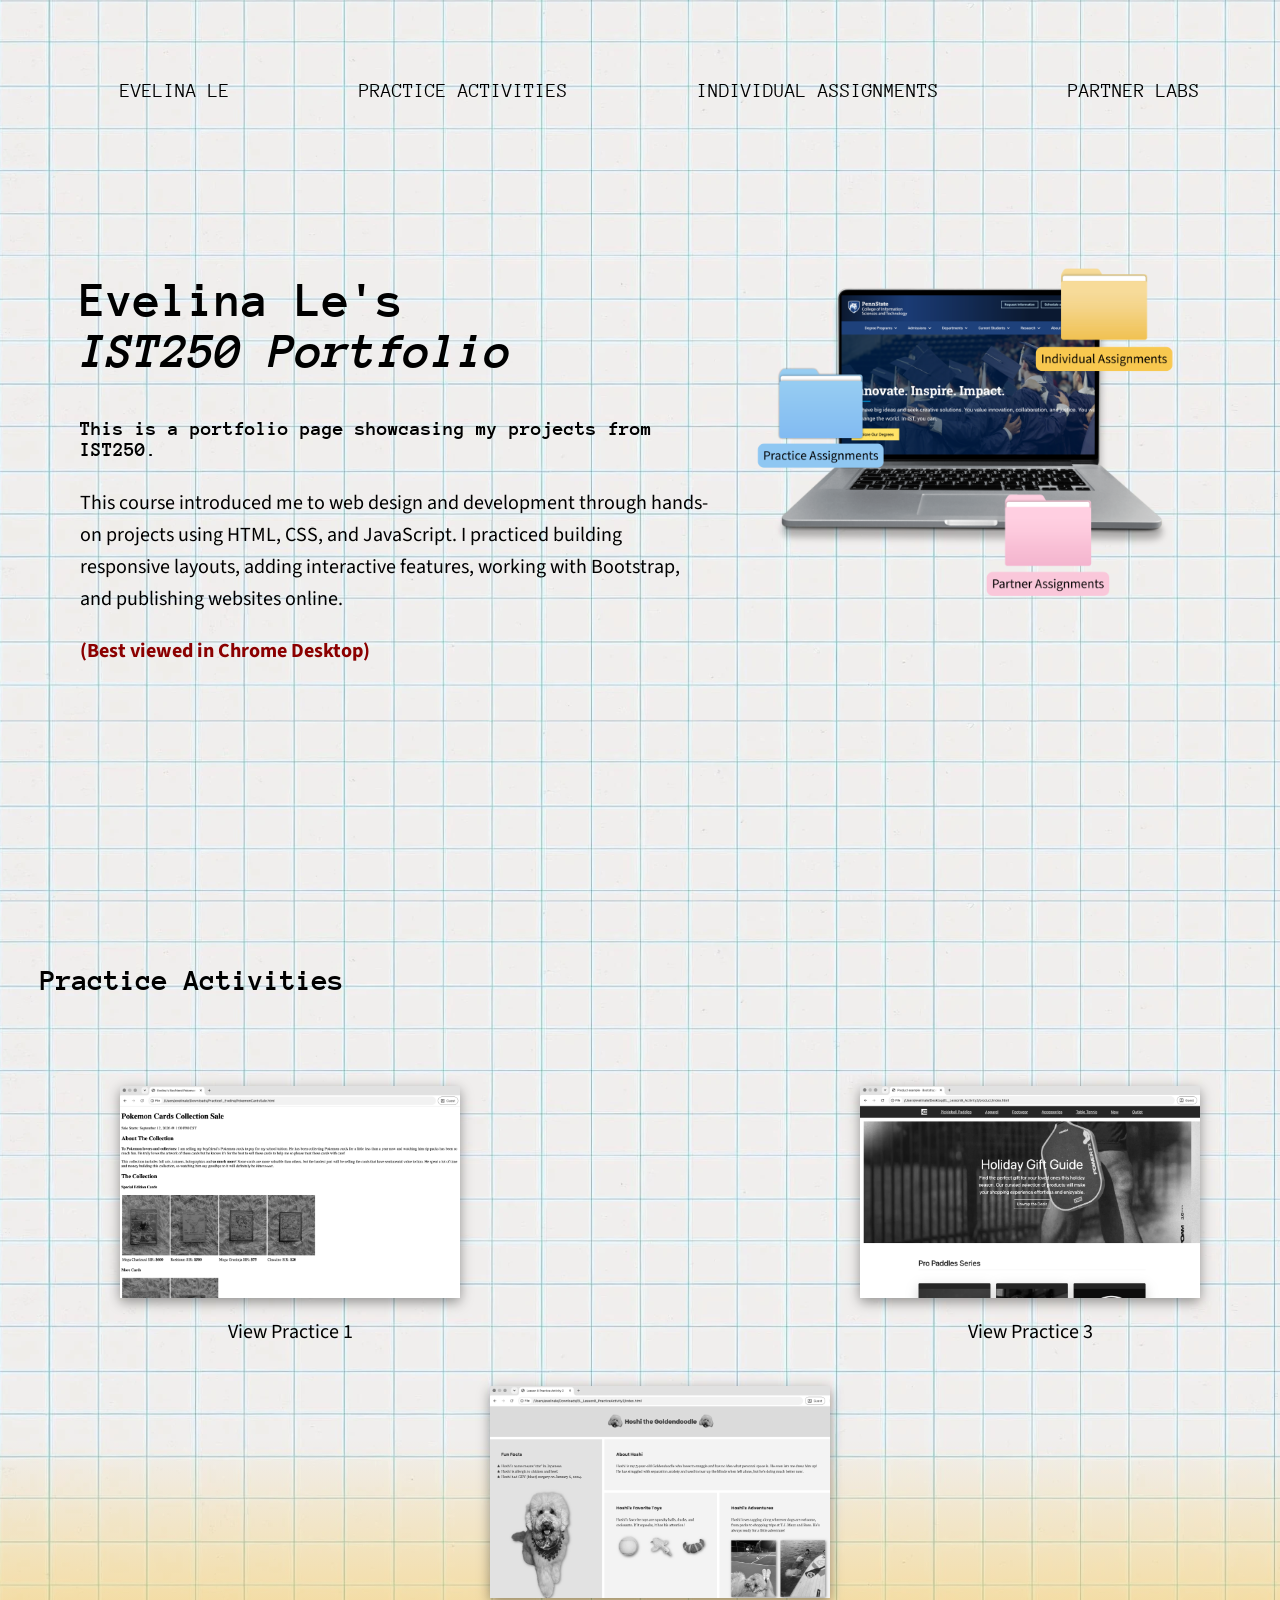
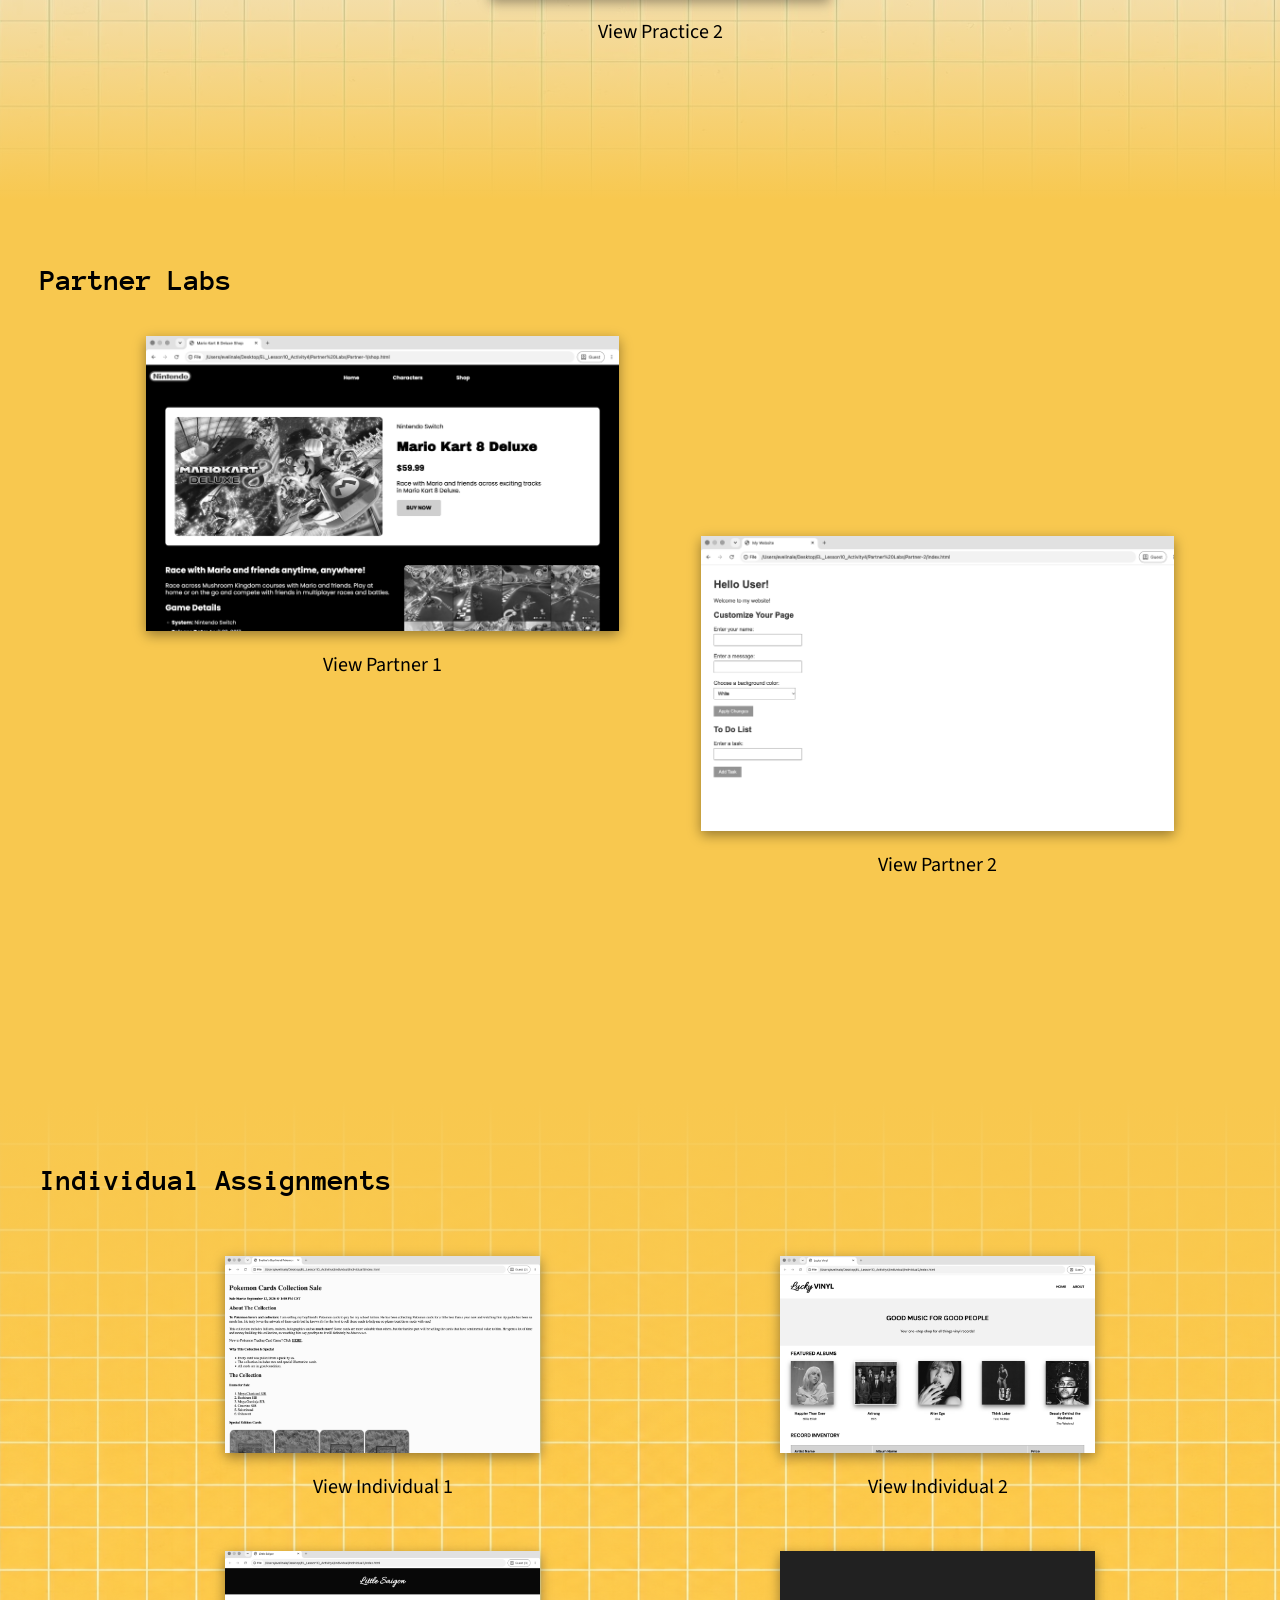
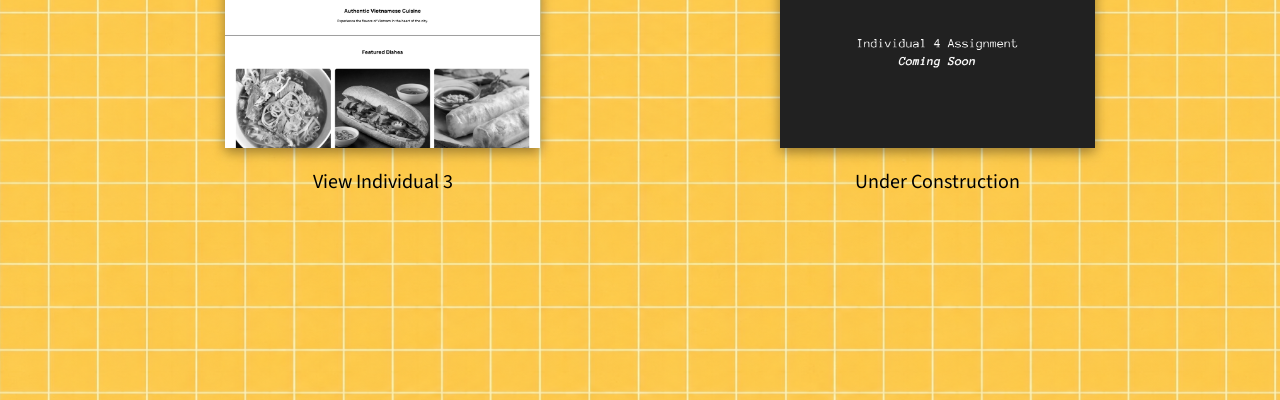
<file: index.html>
<!DOCTYPE html>
<html lang="en">
<head>
    <meta charset="UTF-8">
    <meta name="viewport" content="width=device-width, initial-scale=1.0">
    <title>Evelina Le | IST250 Portfolio</title>
    <link rel="stylesheet" href="style.css">
</head>

<body>
<main>
    <a id="intro"></a>
    <section class="intro">
        <nav class="nav-bar">
            <ul>
                <li><a href="#intro">Evelina Le</a></li>
                <li><a href="#practice">Practice Activities</a></li>
                <li><a href="#individual">Individual Assignments</a></li>
                <li><a href="#partner-labs">Partner Labs</a></li>
            </ul>
        </nav>
        
        <div class="intro-content">
            <div class="intro-text">
                <h1>Evelina Le's<br><em>IST250 Portfolio</em></h1>

                <h4>This is a portfolio page showcasing my projects from IST250.</h4>

                <p>This course introduced me to web design and development
                    through hands-on projects using HTML, CSS, and JavaScript.
                    I practiced building responsive layouts, adding interactive
                    features, working with Bootstrap, and publishing websites online.</p>
                
                <p style="color: darkred;"><strong>(Best viewed in Chrome Desktop)</strong></p>
            </div>

                <img class="main-icon" src="Images/main-icon.png" alt="Main Icon">
        </div>
    </section>

    <section class="practice" id="practice">
        <h2>Practice Activities</h2>

        <ul class="practice-grid">
            <li>
                <img src="Images/Practice-1.png" alt="Practice 1">
                <a href="Practice/Practice1/PokemonCardsSale.html" target="_blank" rel="noopener"> View Practice 1</a>
            </li>
            <li id="practice-2">
                <img src="Images/Practice-2.png" alt="Practice 2">
                <a href="Practice/Practice2/index.html" target="_blank" rel="noopener"> View Practice 2</a>
            </li>
            <li id="practice-3">
                <img src="Images/Practice-3.png" alt="Practice 3">
                <a href="Practice/Practice3/Product/index.html" target="_blank" rel="noopener"> View Practice 3</a>
            </li>
        </ul>
    </section>

    <section class="partner-labs" id="partner-labs">
        <h2>Partner Labs</h2>

        <ul class="partner-grid">
            <li>
                <img src="Images/Partner-1.png" alt="Partner 1">
                <a href="Partner/Partner1/index.html" target="_blank" rel="noopener"> View Partner 1</a>
            </li>
            <li id="partner-2">
                <img src="Images/Partner-2.png" alt="Partner 2">
                <a href="Partner/Partner2/index.html" target="_blank" rel="noopener"> View Partner 2</a>
            </li>
        </ul>
    </section>  

    <section class="individual" id="individual">
        <h2>Individual Assignments</h2>

        <ul class="individual-grid">
            <li>
                <img src="Images/Individual-1.png" alt="Individual 1">
                <a href="Individual/Individual1/index.html" target="_blank" rel="noopener"> View Individual 1</a>
            </li>
            <li>
                <img src="Images/Individual-2.png" alt="Individual 2">
                <a href="Individual/Individual2/index.html" target="_blank" rel="noopener"> View Individual 2</a>
            </li>
            <li>
                <img src="Images/Individual-3.png" alt="Individual 3">
                <a href="Individual/Individual3/index.html" target="_blank" rel="noopener"> View Individual 3</a>
            </li>
            <li>
                <img src="Images/Individual-4.png" alt="Individual 4">
                <a href="Individual/Individual4/index.html" target="_blank" rel="noopener">Under Construction</a>
            </li>
        </ul>
     </section>  
</main>
</body>
</html>
</file>
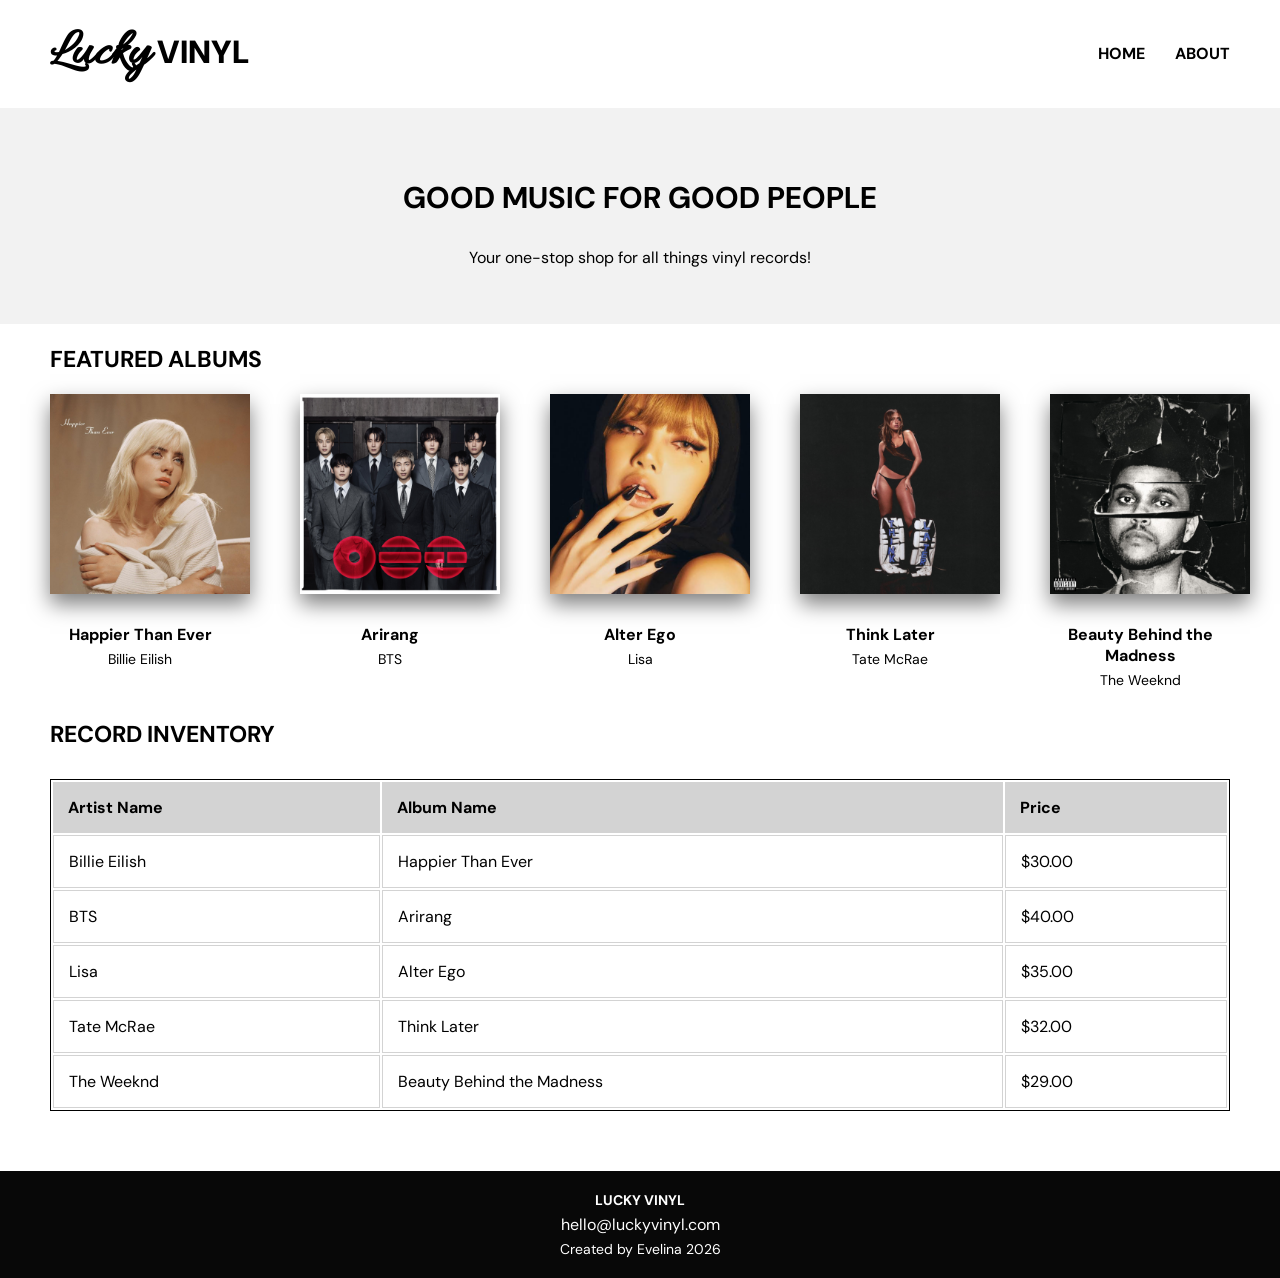
<file: Individual/Individual2/index.html>
<!DOCTYPE html>
<html lang="en">
<head>
    <meta charset="UTF-8">
    <meta name="viewport" content="width=device-width, initial-scale=1.0">
    <title>Lucky Vinyl</title>
    <link rel="stylesheet" href="style.css">
</head>

<body>
<!-- ---------- NAVIGATION ---------- -->
<div class="nav-bar">
    <header>
        <h1>
            <span class="lucky">Lucky</span>
            <span class="vinyl-text">VINYL</span>
        </h1>
    </header>

    <nav>
        <ul>
            <li><a href="index.html">Home</a></li>
            <li><a href="about.html">About</a></li>
        </ul>
    </nav>
</div>

<!-- ---------- HEADER ---------- -->
    <div class="header">
        <h3>Good Music for Good People</h3>
        <p>Your one-stop shop for all things vinyl records!</p>
    </div>

<!-- ---------- FEATURED ALBUMS ---------- -->
<main>
    <section>
        <div class="featured-albums-header">
            <h2>Featured Albums</h2>
        </div>
            <div class="featured-albums">
                <div class="album">
                    <img src="images/albums/Billie.png" alt="Happier Than Ever album cover">
                    <h4>Happier Than Ever</h4>
                    <p>Billie Eilish</p>
                </div>
                <div class="album">
                    <img src="images/albums/BTS.png" alt="Arirang album cover">
                    <h4>Arirang</h4>
                    <p>BTS</p>
                </div>
                <div class="album">
                    <img src="images/albums/Lisa.png" alt="Alter Ego album cover">
                    <h4>Alter Ego</h4>
                    <p>Lisa</p>
                </div>
                <div class="album">
                    <img src="images/albums/Tate.png" alt="Think Later album cover">
                    <h4>Think Later</h4>
                    <p>Tate McRae</p>
                </div>
                <div class="album">
                    <img src="images/albums/Weekend.png" alt="Beauty Behind the Madness album cover">
                    <h4>Beauty Behind the Madness</h4>
                    <p>The Weeknd</p>
                </div>
            </div>
    </section>

<!-- ---------- INVENTORY ---------- -->
    <section>
        <div class="inventory-header">
            <h2>Record Inventory</h2>
        </div>
        <div class="record-inventory">
             <table>
                <tr>
                    <th>Artist Name</th>
                    <th>Album Name</th>
                    <th>Price</th>
                </tr>

                <tr>
                    <td>Billie Eilish</td>
                    <td>Happier Than Ever</td>
                    <td>$30.00</td>
                </tr>

                <tr>
                    <td>BTS</td>
                    <td>Arirang</td>
                    <td>$40.00</td>
                </tr>

                <tr>
                    <td>Lisa</td>
                    <td>Alter Ego</td>
                    <td>$35.00</td>
                </tr>

                <tr>
                    <td>Tate McRae</td>
                    <td>Think Later</td>
                    <td>$32.00</td>
                </tr>

                <tr>
                    <td>The Weeknd</td>
                    <td>Beauty Behind the Madness</td>
                    <td>$29.00</td>
                </tr>
            </table>
        </div>
    </section>
    
</main>

<!-- ---------- FOOTER ---------- -->
    <footer>
        <p><strong>LUCKY VINYL</strong></p>
        <a href="mailto:hello@luckyvinyl.com">
            hello@luckyvinyl.com
        </a>
        <p>Created by Evelina 2026</p>
    </footer>
    
</body>
</html>
</file>
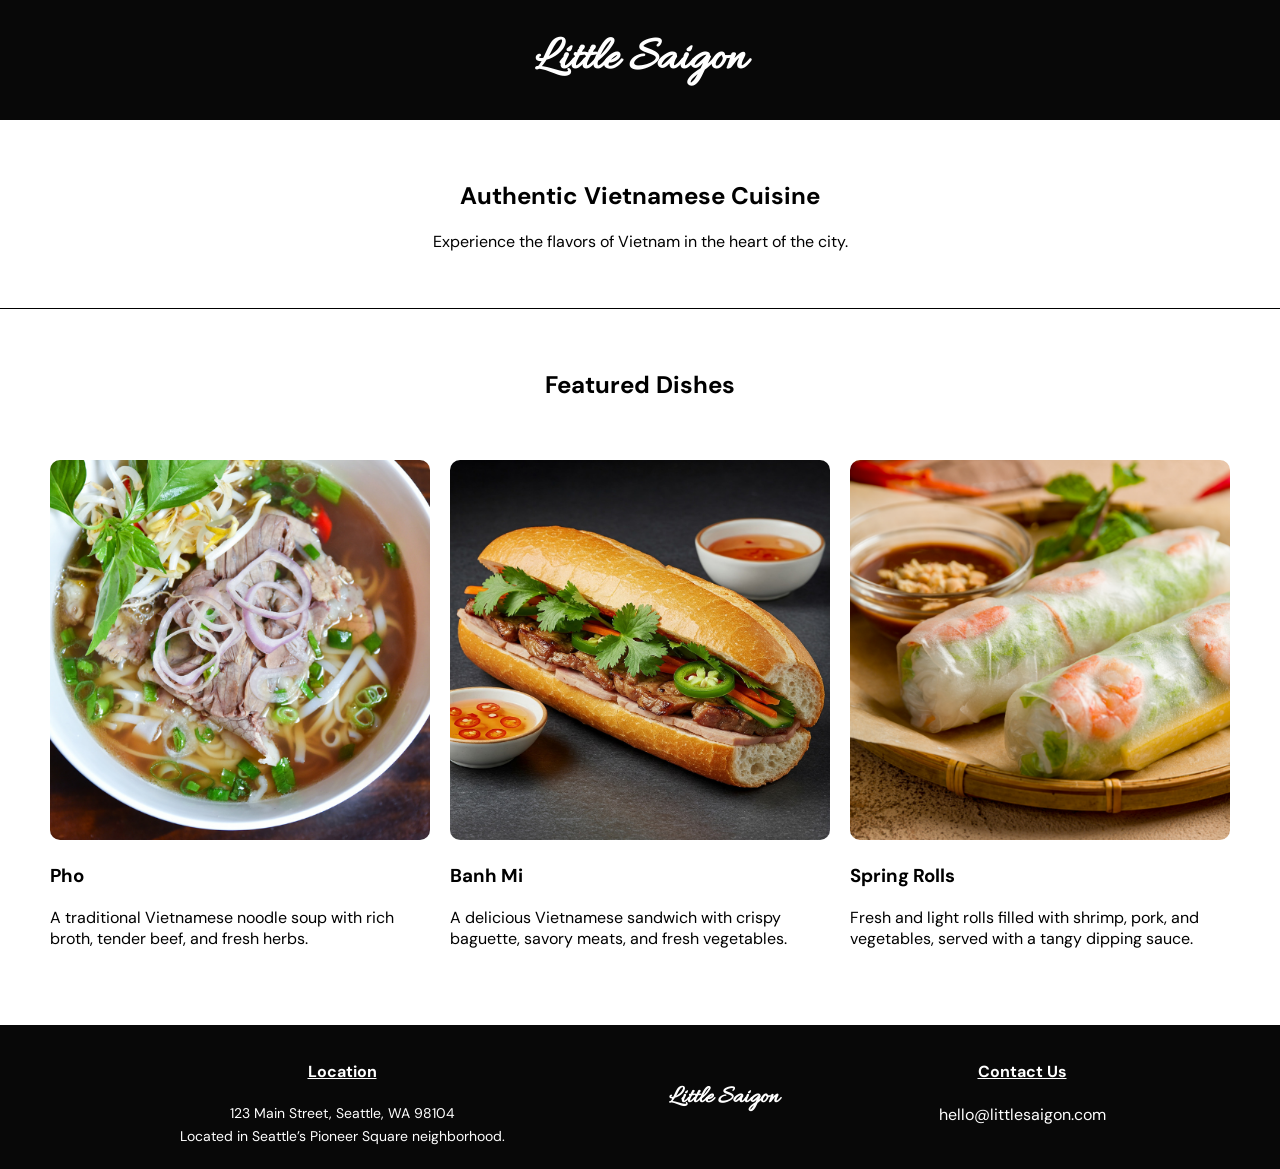
<file: Individual/Individual3/index.html>
<!DOCTYPE html>
<html lang="en">
<head>
    <meta charset="UTF-8">
    <meta name="viewport" content="width=device-width, initial-scale=1.0">
    <title>Little Saigon</title>
    <link rel="stylesheet" href="style.css">
</head>

<body>
<!-- ---------- NAVIGATION ---------- -->
 <nav>
    <h1>Little Saigon</h1>
</nav>

<!-- ---------- HEADER ---------- -->
<div class="header">
    <h2>Authentic Vietnamese Cuisine</h2>
    <p>Experience the flavors of Vietnam in the heart of the city.</p>
</div>

<!-- ---------- FEATURED DISHES ---------- -->
<main>
<div class="featured-dishes-header">
    <h2>Featured Dishes</h2>
</div>

<div class="featured-dishes">
    <div class="dish">
        <img src="images/pho.png" alt="Pho">
        <div class="dish-text">
            <h3>Pho</h3>
            <p>A traditional Vietnamese noodle soup with rich broth, tender beef, and fresh herbs.</p>
        </div>
    </div>
    <div class="dish">
        <img src="images/banhmi.png" alt="Banh Mi">
        <div class="dish-text">
            <h3>Banh Mi</h3>
            <p>A delicious Vietnamese sandwich with crispy baguette, savory meats, and fresh vegetables.</p>
        </div>
    </div>
    <div class="dish">
        <img src="images/springrolls.png" alt="Spring Rolls">
        <div class="dish-text">
            <h3>Spring Rolls</h3>
            <p>Fresh and light rolls filled with shrimp, pork, and vegetables, served with a tangy dipping sauce.</p>
        </div>
    </div>
</div>
</main>

<!-- ---------- DIRECTIONS ---------- -->
 <div class="directions">
    <h2>Visit Us</h2>
    <p>123 Main Street, Seattle, WA 98104</p>
    <p>Open 11:00 AM - 10:00 PM</p>
    <img src="images/map.png" alt="Map to Little Saigon">
</div>

<!-- ---------- FOOTER ---------- -->
    <footer>
    <div class="contact">
        <h4>Contact Us</h4>
        <a href="mailto:hello@littlesaigon.com">
            hello@littlesaigon.com
        </a>
    </div>

    <div class="footer-logo">
        <h5>Little Saigon</h5>
    </div>

    <div class="location">
        <h4>Location</h4>
        <p>123 Main Street, Seattle, WA 98104</p>
        <p>Located in Seattle’s Pioneer Square neighborhood.</p>
    </div>
    </footer>
    
</body>
</html>
</file>
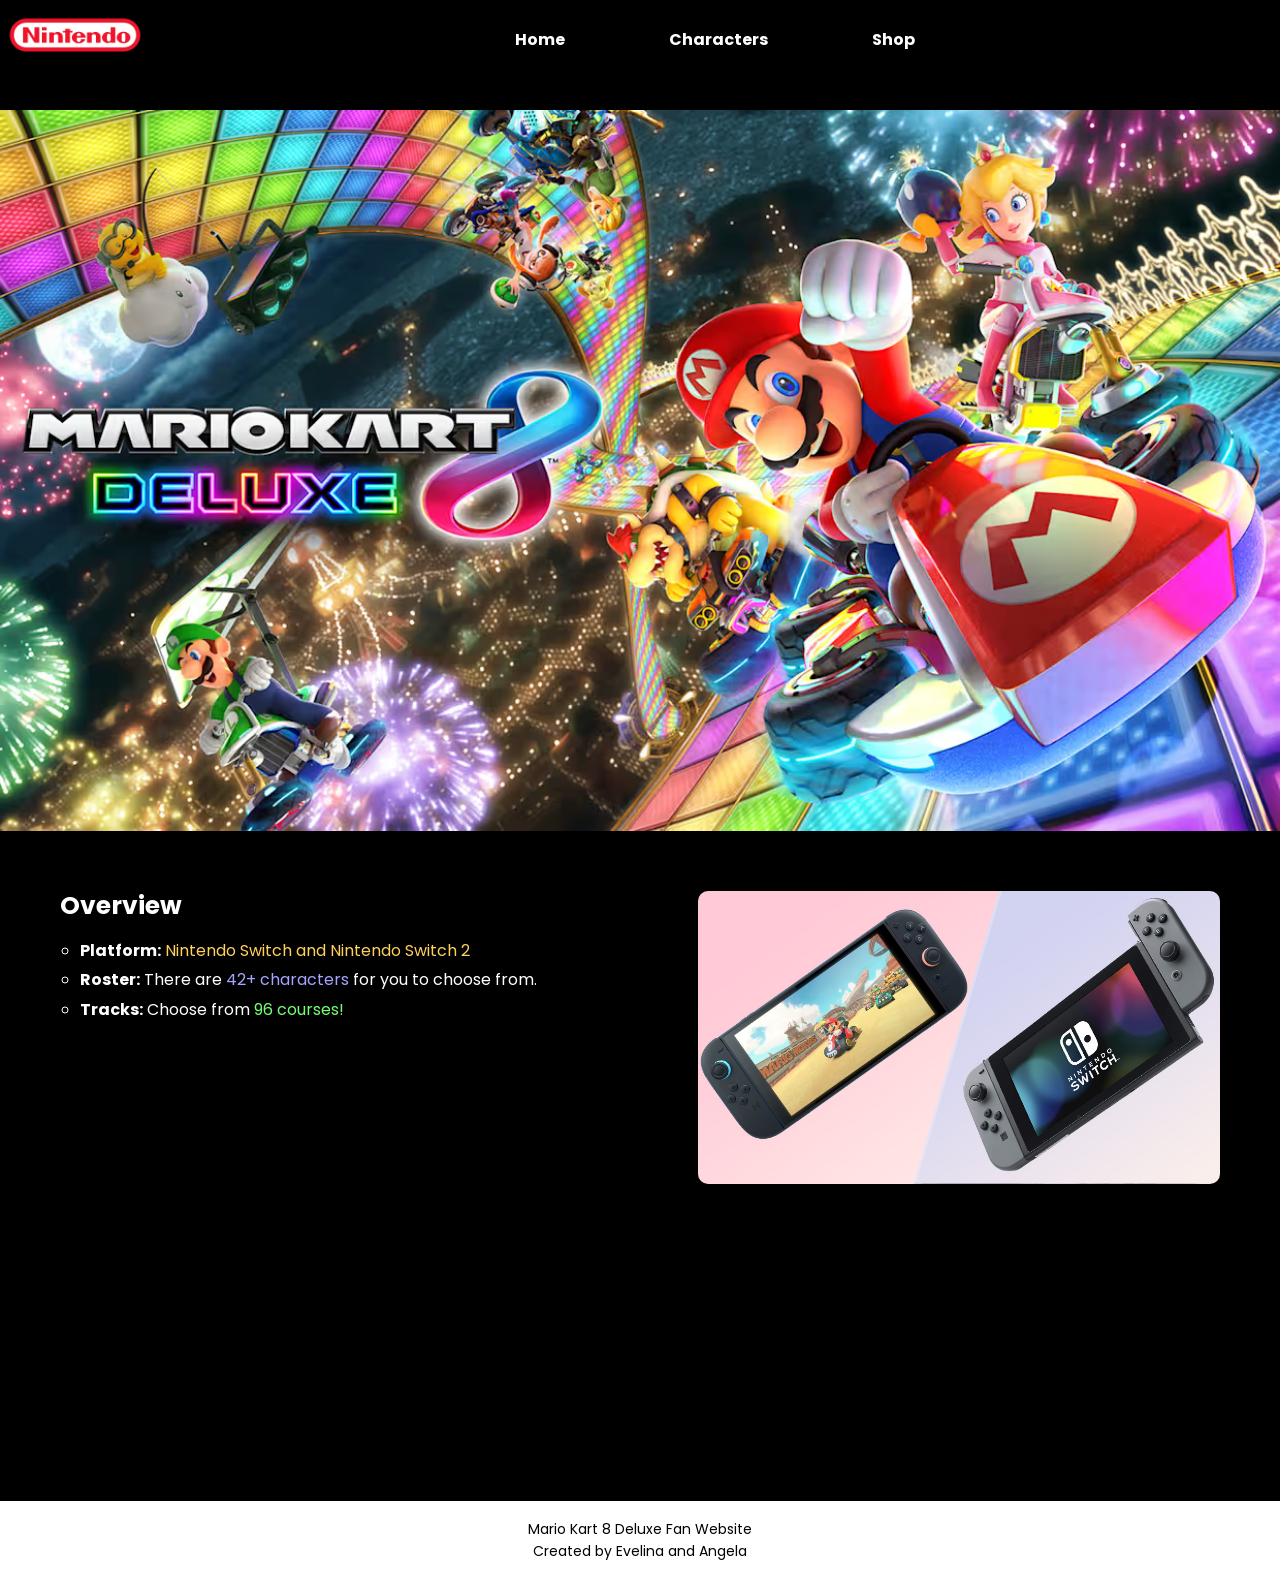
<file: Partner/Partner1/index.html>
<!DOCTYPE html>
<html lang="en">

<head>
    <meta charset="UTF-8">
    <meta name="viewport" content="width=device-width, initial-scale=1.0">
    <link rel="stylesheet" href="styles.css">
    <title>Home</title>
</head>

<body>

<!-- ---------- NAVIGATION ---------- -->

<nav>
    <img src="images/logos/nintendo-logo.png" alt="Nintendo logo">

    <div class="nav-links">
        <a href="index.html">Home</a>
        <a href="characters.html">Characters</a>
        <a href="shop.html">Shop</a>
    </div>
</nav>


<!-- ---------- HEADER ---------- -->

<div class="header-image">
    <img src="images/home/Mario Kart 8.png" alt="Mario Kart 8 Deluxe">
</div>


<!-- ---------- OVERVIEW ---------- -->

<main>

    <div class="home-overview">

        <div class="nintendo-switch">
            <img src="images/home/Nintendo Switch.jpg"
                 alt="Nintendo Switch consoles">
        </div>

        <h2>Overview</h2>
        
        <p>
        <ul class="home-overview">

        <li>
            <strong>Platform:</strong>
            <span style="color: rgb(255, 209, 91);">
                Nintendo Switch and Nintendo Switch 2
            </span>
        </li>

        <li>
            <strong>Roster:</strong>
            There are
            <span style="color: rgb(165, 165, 255);">42+ characters</span>
            for you to choose from.
        </li>

        <li>
            <strong>Tracks:</strong>
            Choose from
            <span style="color: rgb(114, 255, 114);">96 courses!</span>
        </li>

        </ul>
        </p>

    </div>

</main>


<!-- ---------- FOOTER ---------- -->

<footer>
    <p>Mario Kart 8 Deluxe Fan Website</p>
    <p>Created by Evelina and Angela</p>
</footer>

</body>

</html>
</file>
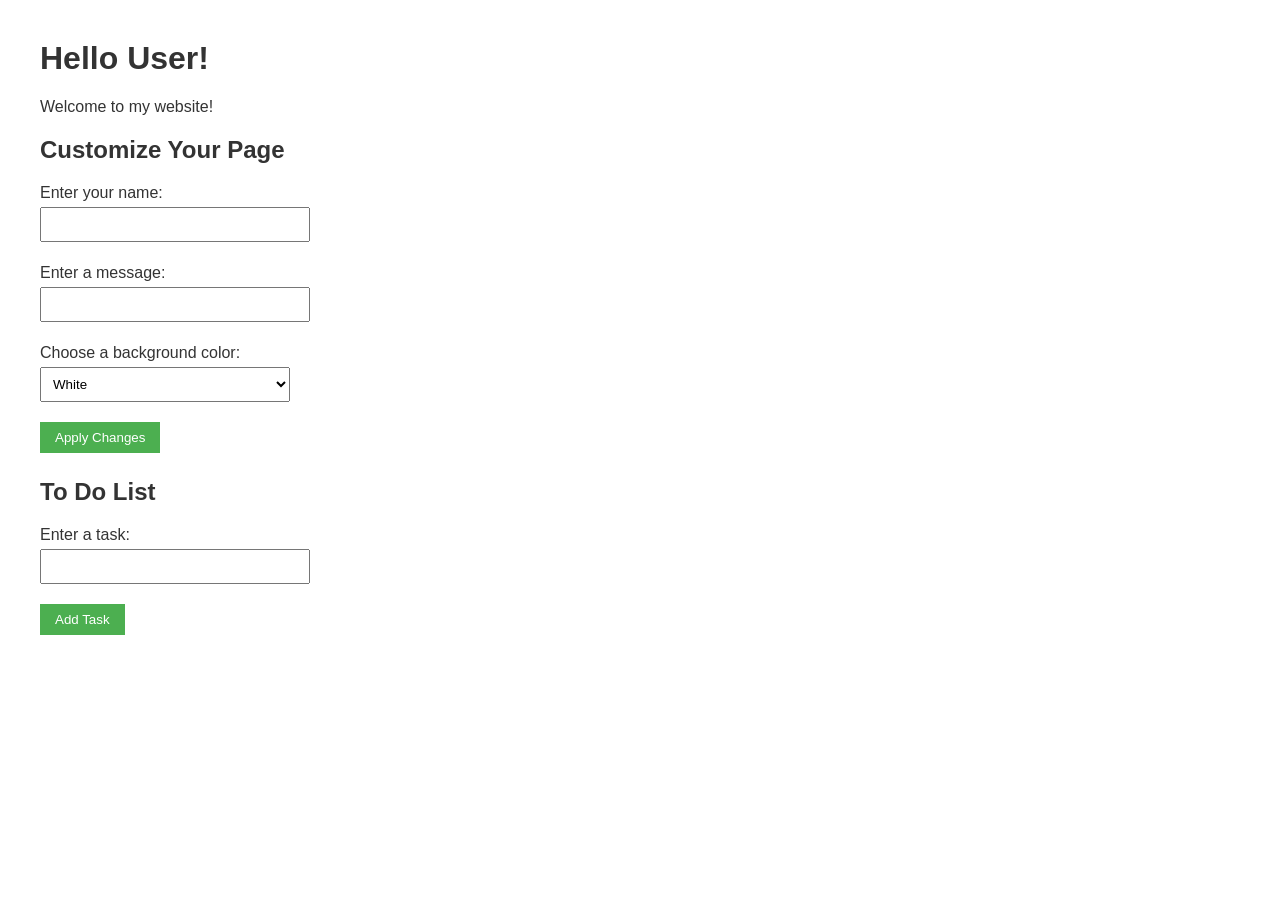
<file: Partner/Partner2/index.html>
<!DOCTYPE html>
<html lang="en">
<head>
    <meta charset="UTF-8">
    <meta name="viewport" content="width=device-width, initial-scale=1.0">
    <title>My Website</title>
    <link rel="stylesheet" href="style.css">
    <script src="script.js" defer></script>
</head>
<body>

    <h1 id="greeting">Hello User!</h1>
    <p id="message">Welcome to my website!</p>

    <h2>Customize Your Page</h2>

    <form id="customize-form">
        <label for="name">Enter your name:</label>
        <input type="text" id="name">

        <label for="new-message">Enter a message:</label>
        <input type="text" id="new-message">

        <label for="color">Choose a background color:</label>
        <select id="color">
            <option value="white">White</option>
            <option value="lightblue">Light Blue</option>
            <option value="lightgreen">Light Green</option>
            <option value="lightpink">Light Pink</option>
            <option value="lightyellow">Light Yellow</option>
        </select>

        <button type="submit">Apply Changes</button>
    </form>

    <h2>To Do List</h2>

    <form id="todo-form">
        <label for="task">Enter a task:</label>
        <input type="text" id="task" required>
        <button type="submit">Add Task</button>
    </form>

    <ol id="todo-list"></ol>

</body>
</html>
</file>
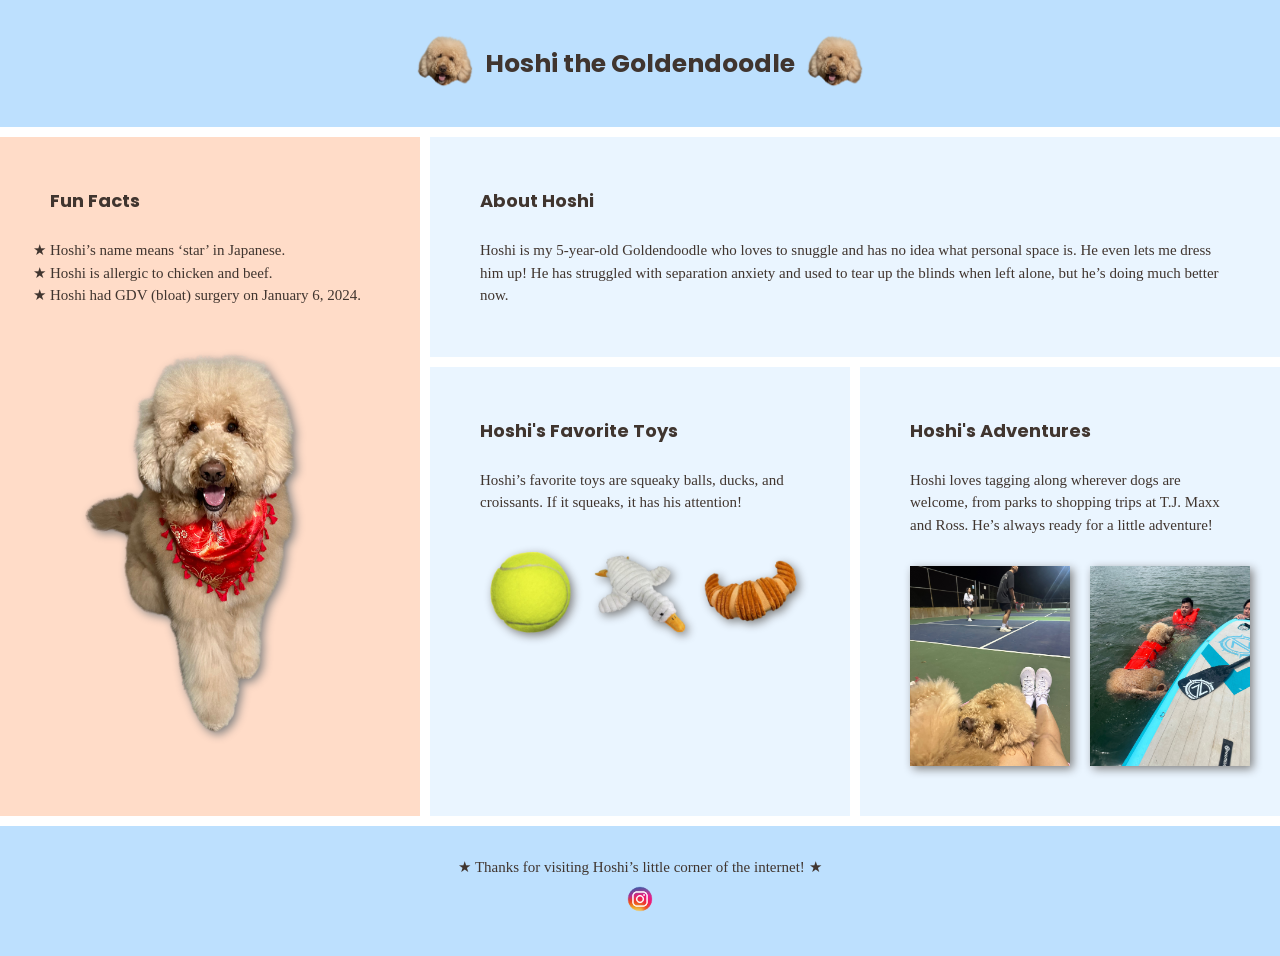
<file: Practice/Practice2/index.html>
<!DOCTYPE html>
<html lang="en">
<head>
    <meta charset="UTF-8">
    <meta name="viewport" content="width=device-width, initial-scale=1.0">
    <title>Lesson 8 Practice Activity 2</title>
    <link rel="stylesheet" href="style.css">
    <link href="https://fonts.googleapis.com/css2?family=Poppins:wght@400;500;600;700&display=swap" rel="stylesheet">
</head>

<body>
<!-- Container for the layout -->
    <div class="container">
        <header>
            <div class="header-image">
            <img src="hoshi-images/hoshi-head.png" alt="Hoshi the Goldendoodle">
            </div>
            
            <h1>Hoshi the Goldendoodle</h1>

            <div class="header-image">
            <img src="hoshi-images/hoshi-head.png" alt="Hoshi the Goldendoodle">
            </div>
        </header>

        <aside>
            <h2>Fun Facts</h2><br>
            <ul>
                <li>Hoshi’s name means ‘star’ in Japanese.</li>
                <li>Hoshi is allergic to chicken and beef.</li>
                <li>Hoshi had GDV (bloat) surgery on January 6, 2024.</li>
            </ul>
            <img src="hoshi-images/hoshi-VNY.png" alt="Hoshi" width="100%">
        </aside>

        <section class="content1">
            <h2>About Hoshi</h2><br>
            <p>Hoshi is my 5-year-old Goldendoodle who loves to snuggle and has no idea what personal space is. He even lets me dress him up! He has struggled with separation anxiety and used to tear up the blinds when left alone, but he’s doing much better now.</p>
        </section>

        <section class="content2">
            <h2>Hoshi's Favorite Toys</h2><br>
            <p>Hoshi’s favorite toys are squeaky balls, ducks, and croissants. If it squeaks, it has his attention!</p>
            
            <div class="toys">
                <img src="hoshi-toys/ball.png" alt="dog ball">
                <img src="hoshi-toys/duck.png" alt="dog duck">
                <img src="hoshi-toys/croissant.png" alt="dog croissant">
            </div>

        </section>

        <section class="content3">
            <h2>Hoshi's Adventures</h2><br>
            <p>Hoshi loves tagging along wherever dogs are welcome, from parks to shopping trips at T.J. Maxx and Ross. He’s always ready for a little adventure!</p>
            
            <div class="adventures">
                <img src="hoshi-images/hoshi-pickleball.png" alt="Hoshi at the pickleball court">
                <img src="hoshi-images/hoshi-lake.png" alt="Hoshi at the lake">
            </div>
        </section>
        
        <footer>
            <p>★ Thanks for visiting Hoshi’s little corner of the internet! ★</p>
            <a href="https://www.instagram.com/hoshithedoodle/">
                <img src="instagram-icon.webp" alt="Follow @hoshithedoodle on Instagram" width="40px">
            </a>
        </footer>
    </div>





</body>
</html>
</file>
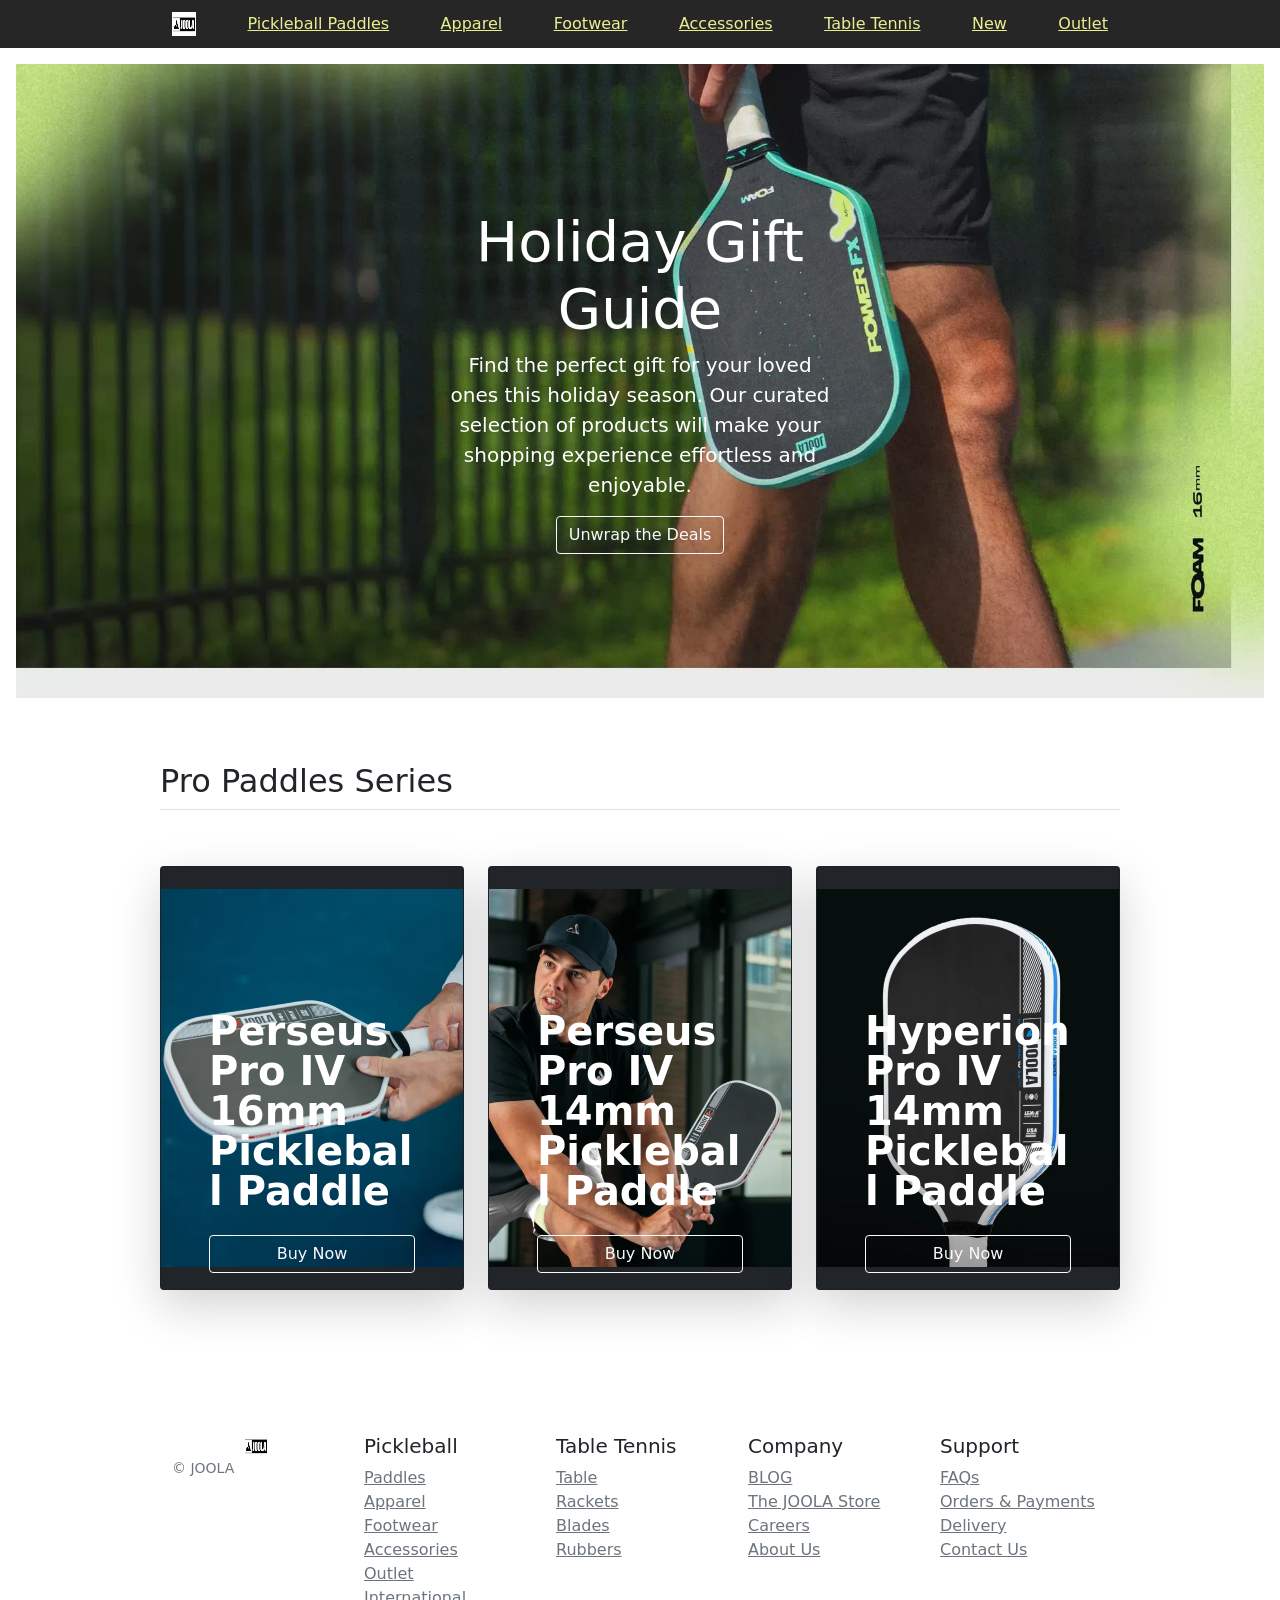
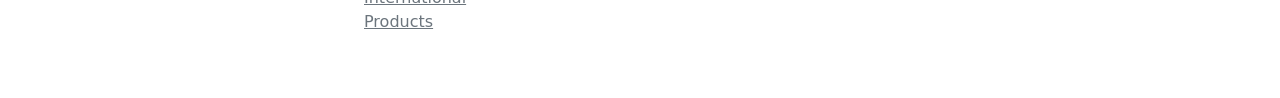
<file: Practice/Practice3/Product/index.html>
<!doctype html>
<html lang="en">
  <head>
    <meta charset="utf-8">
    <meta name="viewport" content="width=device-width, initial-scale=1">
    <meta name="description" content="">
    <meta name="author" content="Mark Otto, Jacob Thornton, and Bootstrap contributors">
    <meta name="generator" content="Hugo 0.88.1">
    <title>Product example · Bootstrap v5.1</title>

    <link rel="canonical" href="https://getbootstrap.com/docs/5.1/examples/product/">
    

    <!-- Bootstrap core CSS -->
<link href="../assets/dist/css/bootstrap.min.css" rel="stylesheet">

    <style>
      .bd-placeholder-img {
        font-size: 1.125rem;
        text-anchor: middle;
        -webkit-user-select: none;
        -moz-user-select: none;
        user-select: none;
      }

      @media (min-width: 768px) {
        .bd-placeholder-img-lg {
          font-size: 3.5rem;
        }
      }
    </style>

    
    <!-- Custom styles for this template -->
    <link href="product.css" rel="stylesheet">
  </head>
  <body>
    
<header class="site-header sticky-top py-1">
  <nav class="container d-flex flex-column flex-md-row justify-content-between">
    <a class="py-2" href="https://joola.com/" aria-label="Joola">
      <img src="../Images/JOOLA_logo_Logo.jpg" width="24" height="24" class="d-block mx-auto" role="img" viewBox="0 0 24 24" alt="Joola Logo">
    </a>
    <a class="py-2 d-none d-md-inline-block" href="https://joola.com/pages/pickleball">Pickleball Paddles</a>
    <a class="py-2 d-none d-md-inline-block" href="https://joola.com/collections/joola-pickleball-apparel">Apparel</a>
    <a class="py-2 d-none d-md-inline-block" href="https://joola.com/collections/mens-pickleball-shoes">Footwear</a>
    <a class="py-2 d-none d-md-inline-block" href="https://joola.com/collections/accessories-footwear">Accessories</a>
    <a class="py-2 d-none d-md-inline-block" href="https://joola.com/collections/table-tennis">Table Tennis</a>
    <a class="py-2 d-none d-md-inline-block" href="https://joola.com/collections/new-arrivals">New</a>
    <a class="py-2 d-none d-md-inline-block" href="https://joola.com/collections/outlet">Outlet</a>
  </nav>
</header>

<main>
  <div class="holiday-banner position-relative overflow-hidden p-3 p-md-5 m-md-3 text-center text-white">
    <div class="col-md-5 p-lg-5 mx-auto my-5">
      <h1 class="display-4 fw-normal">Holiday Gift Guide</h1>
      <p class="lead fw-normal">Find the perfect gift for your loved ones this holiday season. Our curated selection of products will make your shopping experience effortless and enjoyable.</p>
      <a class="btn btn-outline-light" href="https://joola.com/pages/holiday-gift-guide-2026">Unwrap the Deals</a>
    </div>
  </div>

  <div class="container px-0 py-5" id="custom-cards">
    <h2 class="pb-2 border-bottom">Pro Paddles Series</h2>

    <div class="row row-cols-1 row-cols-lg-3 align-items-stretch g-4 py-5">
      <div class="col">
        <div class="card card-cover h-100 overflow-hidden text-black bg-dark rounded-5 shadow-lg" style="background-image: url('../Images/1.png'); background-size: contain; background-position: center; background-repeat: no-repeat;">
          <div class="d-flex flex-column h-100 p-5 pb-3 text-white text-shadow-1">
            <h2 class="pt-5 mt-5 mb-4 display-6 lh-1 fw-bold">Perseus Pro IV 16mm Pickleball Paddle</h2>
            <a class="btn btn-outline-light" href="https://joola.com/collections/pro-iv/products/joola-perseus-iv-16mm-pickleball-paddle-1">Buy Now</a>
          </div>
        </div>
      </div>

      <div class="col">
        <div class="card card-cover h-100 overflow-hidden text-black bg-dark rounded-5 shadow-lg" style="background-image: url('../Images/2.png'); background-size: contain; background-position: center; background-repeat: no-repeat;">
          <div class="d-flex flex-column h-100 p-5 pb-3 text-white text-shadow-1">
            <h2 class="pt-5 mt-5 mb-4 display-6 lh-1 fw-bold">Perseus Pro IV 14mm Pickleball Paddle</h2>
            <a class="btn btn-outline-light" href="https://joola.com/collections/pro-iv/products/joola-perseus-iv-14mm-pickleball-paddle-1">Buy Now</a>
          </div>
        </div>
      </div>

     <div class="col">
        <div class="card card-cover h-100 overflow-hidden text-black bg-dark rounded-5 shadow-lg" style="background-image: url('../Images/3.png'); background-size: contain; background-position: center; background-repeat: no-repeat;">
          <div class="d-flex flex-column h-100 p-5 pb-3 text-white text-shadow-1">
            <h2 class="pt-5 mt-5 mb-4 display-6 lh-1 fw-bold">Hyperion Pro IV 14mm Pickleball Paddle</h2>
            <a class="btn btn-outline-light" href="https://joola.com/collections/pro-iv/products/joola-hyperion-iv-14mm-pickleball-paddle">Buy Now</a>
          </div>
        </div>
      </div>
  </main>
<footer class="container py-5">
  <div class="row">
    <div class="col-12 col-md">
      <img src="../Images/JOOLA_logo_Logo.jpg" width="24" height="24" class="d-block mx-auto" role="img" viewBox="0 0 24 24" alt="Joola Logo">
      <small class="d-block mb-3 text-muted">&copy; JOOLA</small>
    </div>
    <div class="col-6 col-md">
      <h5>Pickleball</h5>
      <ul class="list-unstyled text-small">
        <li><a class="link-secondary" href="https://joola.com/collections/pickleball-paddles">Paddles</a></li>
        <li><a class="link-secondary" href="https://joola.com/collections/joola-pickleball-apparel">Apparel</a></li>
        <li><a class="link-secondary" href="https://joola.com/collections/mens-pickleball-shoes">Footwear</a></li>
        <li><a class="link-secondary" href="https://joola.com/collections/accessories-footwear">Accessories</a></li>
        <li><a class="link-secondary" href="https://joola.com/collections/outlet">Outlet</a></li>
        <li><a class="link-secondary" href="https://joola.com/collections/asia-international-product">International Products</a></li>
      </ul>
    </div>
    <div class="col-6 col-md">
      <h5>Table Tennis</h5>
      <ul class="list-unstyled text-small">
        <li><a class="link-secondary" href="https://joola.com/collections/table-tennis-tables">Table</a></li>
        <li><a class="link-secondary" href="https://joola.com/collections/table-tennis-rackets">Rackets</a></li>
        <li><a class="link-secondary" href="https://joola.com/collections/table-tennis-blades">Blades</a></li>
        <li><a class="link-secondary" href="https://joola.com/collections/table-tennis-rubbers">Rubbers</a></li>
      </ul>
    </div>
    <div class="col-6 col-md">
      <h5>Company</h5>
      <ul class="list-unstyled text-small">
        <li><a class="link-secondary" href="https://joola.com/blogs/blog">BLOG</a></li>
        <li><a class="link-secondary" href="https://joola.com/pages/joola-retail-store">The JOOLA Store</a></li>
        <li><a class="link-secondary" href="https://joola.com/pages/careers">Careers</a></li>
        <li><a class="link-secondary" href="https://joola.com/pages/about-us">About Us</a></li>
      </ul>
    </div>
    <div class="col-6 col-md">
      <h5>Support</h5>
      <ul class="list-unstyled text-small">
        <li><a class="link-secondary" href="https://joola.com/pages/faqs">FAQs</a></li>
        <li><a class="link-secondary" href="https://joola.com/pages/orders-payments">Orders & Payments</a></li>
        <li><a class="link-secondary" href="https://joola.com/pages/delivery">Delivery</a></li>
        <li><a class="link-secondary" href="https://joola.com/pages/contact">Contact Us</a></li>
      </ul>
    </div>
  </div>
</footer>


    <script src="../assets/dist/js/bootstrap.bundle.min.js"></script>

      
  </body>
</html>
</file>
<file: style.css>
@import url('https://fonts.googleapis.com/css2?family=Anonymous+Pro:wght@700&family=Source+Sans+3:wght@400&display=swap');

body {
    font-family: "Source Sans 3", sans-serif;
    margin: 0;
}

h1,
h2,
h4 {
    font-family: "Anonymous Pro", monospace;
}

h1 {
    font-size: 50px;
}

h2 {
    font-size: 30px;
}

h4 {
    font-size: 20px;
}

p {
    font-size: 20px;
    padding: 0;
}

/* NAV BAR */

.nav-bar {
    margin: 40px
}

nav ul {
    display: flex;
    flex-direction: row;
    align-items: center;
    justify-content: space-between;
    list-style-type: none;
}

nav a {
    text-decoration: none;
    font-family: "Anonymous Pro", monospace;
    font-size: 20px;
    text-transform: uppercase;
    color: black;
    &:hover {
        text-decoration: underline;
        color: skyblue;
    }

}

/* Settings shared by every section */
section {
    min-height: 100vh;
    margin: 0;
    padding: 40px;
    box-sizing: border-box;
    background-size: 100% auto;
    background-position: left top;
    background-repeat: repeat;
}

/* A different image for each section */
.intro {
    background-image: url("Images/background-1.png");
}

.practice {
    background-image: linear-gradient(to bottom, transparent 60%, #f8c84f 100%),
        url("Images/background-1.png");
}

.partner-labs {
    background-color:#f8c84f;
    
}

.individual {
    background-image: linear-gradient(to top, transparent 60%, #f8c84f 100%),
        url("Images/background-2.png");
}

/* Intro Page */
.intro-content {
    display: grid;
    grid-template-columns: 1.4fr 1fr;
    align-items: center;
    gap: 30px;
    margin: 40px;
}

.intro-text {
    width: 100%;
    max-width: 100%;
    min-width: 0;
    transform: translateY(90px);
}

.intro-text p {
    line-height: 1.6;
}

.intro-content .main-icon {
    width: 100%;
    height: auto;
    transform: translate(0px, 60px);
}

/* Practice Activities */
.practice-grid {
    display: grid;
    grid-template-columns: 1fr 1fr 1fr;
    list-style: none;
    gap: 30px;
    margin: 40px;
}

.practice-grid img {
    display: block;
    width: 100%;
    height: auto;
    margin-top: 50px;
    box-shadow: 0 4px 12px rgba(0, 0, 0, 0.4);

    filter: saturate(0%);
    transition: transform 0.3s ease;
}

.practice-grid li:nth-child(2) {
    transform: translate(0px, 300px);
}

.practice-grid a {
    display: block;
    margin-top: 20px;
    font-size: 20px;;
    text-align: center;
    text-decoration: none;
    color: black;
      &:hover {
        text-decoration: underline;
        color: lightskyblue;
      }
}

.practice-grid img:hover {
    transform: scale(1.2);
    filter: saturate(100%);
}

/* Partner Labs */

.partner-grid {
    display: grid;
    grid-template-columns: 1fr 1fr;
    list-style: none;
    gap: 30px;
    margin: 40px;
}

.partner-grid img {
    display: block;
    margin: 0 auto;
    max-width: 90%;
    height: auto;
    box-shadow: 0 4px 12px rgba(0, 0, 0, 0.4);

    filter: saturate(0%);
    transition: transform 0.3s ease;
}

.partner-grid li:nth-child(2) {
    transform: translate(0px, 200px);
}

.partner-grid a {
    display: block;
    margin-top: 20px;
    font-size: 20px;;
    text-align: center;
    text-decoration: none;
    color: black;
      &:hover {
        text-decoration: underline;
        color: lightskyblue;
      }
}

.partner-grid img:hover {
    transform: scale(1.1);
    filter: saturate(100%);
}

/* Individual Assignments */

.individual-grid {
    display: grid;
    grid-template-columns: 1fr 1fr;
    list-style: none;
    gap: 30px;
    margin: 40px;
}

.individual-grid img {
    display: block;
    margin: 0 auto;
    margin-top: 20px;
    max-width: 60%;
    height: auto;
    box-shadow: 0 4px 12px rgba(0, 0, 0, 0.4);

    filter: saturate(0%);
    transition: transform 0.3s ease;
}

.individual-grid a {
    display: block;
    margin-top: 20px;
    font-size: 20px;;
    text-align: center;
    text-decoration: none;
    color: black;
      &:hover {
        text-decoration: underline;
        color: lightskyblue;
      }
}

.individual-grid li {
     text-align: center;
}

.individual-grid img:hover {
    transform: scale(1.2);
    filter: saturate(100%);

}


/* Phone layout */
@media (max-width: 768px) {
    section {
        padding: 20px;
    }

    /* Navigation */
    .nav-bar,
    nav ul {
        margin: 0;
    }

    nav ul {
        flex-direction: column;
        padding: 0;
        gap: 10px;
    }

    nav a {
        font-size: 15px;
    }

    h2 {
        font-size: 24px;
        text-align: center;
    }

    /* Intro */
    .intro-content {
        display: flex;
        flex-direction: column;
        align-items: center;
        margin: 20px 0 0;
        text-align: center;
        gap: 10px;
    }

    .intro-content .main-icon {
        order: -1;
        width: 75%;
        max-width: 280px;
        height: auto;
        margin: 0 auto;
        transform: none;
    }

    .intro-text {
        width: 100%;
        max-width: 400px;
        transform: none;
    }

    .intro-text h1 {
        font-size: 28px;
        text-align: center;
        margin: 0 0 15px;
    }

    .intro-text h4 {
        font-size: 13px;
        margin: 0 0 15px;
    }

    .intro-text p {
        font-size: 13px;
        line-height: 1.6;
        margin: 0;
    }

    /* Assignment grids */
    .practice-grid,
    .partner-grid,
    .individual-grid {
        grid-template-columns: 1fr;
        margin: 30px 0;
        padding: 0;
        gap: 30px;
    }

    .practice-grid li:nth-child(2),
    .partner-grid li:nth-child(2) {
        transform: none;
    }

    .practice-grid img,
    .partner-grid img,
    .individual-grid img {
        width: 80%;
        max-width: 100%;
        height: auto;
        margin: 0 auto;
        transition: transform 0.3s ease, filter 0.6s ease;
    }

    .practice-grid a,
    .partner-grid a,
    .individual-grid a {
        font-size: 16px;
    }

    /* Phone backgrounds */
    .intro {
        background-image: url("Images/phone-1.png");
    }

    .practice {
        background-image:
            linear-gradient(to bottom, transparent 60%, #f8c84f),
            url("Images/phone-1.png");
    }

    .individual {
        background-image:
            linear-gradient(to top, transparent 60%, #f8c84f),
            url("Images/phone-2.png");
    }

    .intro,
    .practice,
    .individual {
        background-size: cover;
        background-position: center;
    }
}
</file>
<file: Individual/Individual2/style.css>
/* ---------- GENERAL ---------- */
@import url('https://fonts.googleapis.com/css2?family=Allura&family=DM+Sans:wght@400;500;700;900&display=swap');

body {
  margin: 0;
  padding: 0;
  font-family: 'DM Sans', sans-serif;
  background-color: white;
  color: black;
}

h2{
    font-size: 23px;
    text-transform: uppercase;
}

h3 {
  font-size: 30px;
  text-transform: uppercase;
}

p {
  font-size: 16px;
}


/* ---------- NAV ---------- */
.lucky {
    font-family: 'Allura', cursive;
    font-size: 52px;
}

.vinyl-text {
    font-family: 'DM Sans', sans-serif;
    font-size: 32px;
    font-weight: 900;
}

.nav-bar {
    display: flex;
    flex-direction: row;
    justify-content: space-between;
    align-items: center;
    padding: 0px 50px;
}

nav ul {
    display: flex;
    flex-direction: row;
    gap: 30px;
    list-style-type: none;
}

nav a {
    text-decoration: none;
    color: black;
    font-size: 16px;
    font-weight: 700;
    text-transform: uppercase;
}

nav a:hover {
    text-decoration: underline;
}


/* ---------- HOME HEADER ---------- */
.header {
    text-align: center;
    padding: 40px;
    background-color: #f2f2f2;
}

/* ---------- FEATURED ALBUMS ---------- */
.featured-albums-header {
    margin: 20px 50px;
}

.featured-albums {
    display: flex;
    flex-direction: row;
    flex-wrap: wrap;
    justify-content: space-between;
    align-items: flex-start;
    gap: 20px;
    margin: 20px 50px;
}

.album {
    width: 180px;
    text-align: center;
    transition: transform 0.3s ease;
}

.album:hover {
    transform: translateY(15px) scale(1.05);
}

.album img {
    width: 200px;
    height: 200px;
    object-fit: cover;
    margin-bottom: 10px;
    box-shadow: 0px 10px 20px rgba(0, 0, 0, 0.5);
}

.album h4 {
    margin: 15px 0 5px;
    font-size: 16px;
}

.album p {
    margin: 0;
    font-size: 14px;
}

/* ---------- RECORD INVENTORY ---------- */
.inventory-header {
    margin: 30px 50px;
}

.record-inventory {
    margin: 0 50px 50px;
}

table {
    width: 100%;
    collapse: collapse;
    border: 1px solid black;
}

th {
    background-color: lightgray;
    padding: 15px;
    text-align: left;
}

td {
    padding: 15px;
    border: 1px solid lightgray;
}

tr:hover {
    background-color: #f2f2f2;
}

/* ---------- ABOUT US ---------- */

.image-container {
    position: relative;
    float: left;
    width: 45%;
    margin: 20px 30px 20px 50px;
}

.about-image {
    width: 100%;
}

.about-content h2 {
    margin: 20px 50px;
}

.lucky2 {
    font-family: 'Allura', cursive;
    font-size: 22px;
}

.vinyl-text2 {
    font-family: 'DM Sans', sans-serif;
    font-size: 12px;
    font-weight: 600;
}

.about-content h5 {
    position: absolute;
    bottom: 20px;
    right: 20px;
    color: white;
    margin: 0;
}

.about-content p {
    margin: 30px 50px 20px 0;
    line-height: 1.6;
}


/* ---------- FOOTER ---------- */
footer {
    text-align: center;
    padding: 15px;
    margin-top: 60px;
    background-color: #080808;
    clear: both;
}

footer p {
    font-size: 14px;
    margin: 5px;
    color: white;

}

footer a {
    color: white;
    text-decoration: none;
}

footer a:hover {
    text-decoration: underline;
}
</file>
<file: Individual/Individual3/style.css>
/* ---------- GENERAL ---------- */
@import url('https://fonts.googleapis.com/css2?family=Allura&family=DM+Sans:wght@400;500;700;900&display=swap');

body {
  margin: 0;
  padding: 0;
  font-family: 'DM Sans', sans-serif;
  background-color: white;
  color: black;
}

h4 {
    color: white;
    text-decoration: underline;
}


/* ---------- NAV ---------- */
h1 {
    font-family: 'Allura', cursive;
    font-size: 48px;
    margin: 20px;
    padding: 0;
    text-align: center;
    color: white;
}

nav {
    background-color: #080808;
    padding: 10px;
    text-align: center;
}


/* ---------- HOME HEADER ---------- */
.header {
    text-align: center;
    padding: 40px;
    border-bottom: 1px solid black;
}

/* ---------- FEATURED DISHES ---------- */
.featured-dishes-header {
    text-align: center;
    margin: 20px;
    padding: 20px;

}

.featured-dishes {
    display: grid;
    grid-template-columns: repeat(auto-fit, minmax(200px, 1fr));
    gap: 20px;
    justify-content: center;
    margin: 20px 50px;
}

.dish img {
    width: 100%;
    height: auto;
    border-radius: 10px;
}

/* ---------- VISIT US ---------- */
.directions {
    text-align: center;
    margin: 20px;
    padding: 20px;
    display: none; /* Hide the directions section by default */
}

.directions img {
    width: 300px;
    height: 300px;
    border-radius: 10px;
}

/* ---------- FOOTER ---------- */
footer {
    display: flex;
    flex-direction: row-reverse;
    justify-content: space-evenly;
    padding: 15px;
    margin-top: 60px;
    text-align: center;
    background-color: #080808;
}

.footer-logo {
    font-size: 30px;
    font-family: 'Allura', cursive;
    display: flex;
    align-items: center;
    color: white;
}

footer p {
    font-size: 14px;
    margin: 5px;
    color: white;
}

footer a {
    color: white;
    text-decoration: none;
}

footer a:hover {
    text-decoration: underline;
}

/* ---------- MEDIA QUERIES ---------- */

@media (max-width: 1000px) {
    .featured-dishes {
    grid-template-columns: 1fr;
}
    .dish {
    display: flex;
    gap: 20px;
}
    .dish img {
    width: 150px;
    height: auto;   
    align-self: flex-start;
}

    .footer-logo,
    .location {
    display: none;
}

}

@media (max-width: 600px) {
    main, header, .header, footer {
        display: none;
    }

    .directions {
        display: block; /* Show the directions section on small screens */
    }

    .directions img {
        width: 250px;
        height: auto;
    }
}
</file>
<file: Partner/Partner1/styles.css>
@import url('https://fonts.googleapis.com/css2?family=Archivo+Black&family=Poppins:wght@400;600;700&display=swap');


/* ---------- WHOLE PAGE ---------- */

body {
    font-family: "Poppins", sans-serif;
    background-color: #000000;
    color: #ffffff;
    margin: 0;
    line-height: 1.2;
}

body p {
    font-size: 18px;
}

body h1 {
    font-size: 40px;
    text-align: center;
}

body h2 {
    font-size: 25px;
    text-align: left;
}

main {
    margin: 60px;
}

ul {
    list-style-type: circle;
    padding-left: 20px;
    margin-top: 20px;
    margin-bottom: 60px;
}

li {
    margin: 10px 0;
}


/* ---------- NAVIGATION ---------- */

nav {
    height: 70px;
    background-color: #000000;
    text-align: center;
}

nav img {
    width: 150px;
    float: left;
    margin-top: -40px;
}

.nav-links {
    display: inline-block;
    margin-top: 30px;
}

.nav-links a {
    color: #ffffff;
    text-decoration: none;
    font-weight: bold;
    margin: 0 50px;
}

.nav-links a:hover {
    color: #ffd700;
    text-decoration: underline;
}


/* ---------- HOME HEADER ---------- */

.header-image {
    margin: 0;
    padding: 0;
}

.header-image img {
    display: block;
    width: 100%;
    height: auto;
}


/* ---------- HOME OVERVIEW ---------- */

.home-overview {
    min-height: 500px;
}

.nintendo-switch {
    float: right;
    width: 45%;
    margin-left: 40px;
    margin-bottom: 40px;
}

.nintendo-switch img {
    display: block;
    width: 100%;
    height: auto;
    border-radius: 10px;
}


/* ---------- CHARACTERS ---------- */

.characters-heading {
    text-align: center;
    margin-bottom: 60px;
}

.characters-heading h1 {
    font-family: "Archivo Black", sans-serif;
    text-align: center;
}

.characters-heading h2 {
    text-align: center;
}

.characters {
    text-align: center;
}

.character {
    display: inline-block;
    width: 22%;
    margin: 1%;
    vertical-align: top;
    text-align: center;
}

.character img {
    width: auto;
    height: 300px;
    max-width: 100%;
}

.character h2 {
    text-align: center;
}


/* ---------- SHOP ---------- */

.shop-content {
    background-color: #ffffff;
    color: #000000;
    padding: 30px;
    border-radius: 10px;
}

.game-image {
    display: inline-block;
    width: 50%;
    vertical-align: top;
}

.game-image img {
    display: block;
    width: 100%;
    height: auto;
    border-radius: 10px;
}

.game-info {
    display: inline-block;
    width: 35%;
    margin-left: 40px;
    vertical-align: top;
}

.game-info h1 {
    font-family: "Archivo Black", sans-serif;
    font-size: 40px;
    text-align: left;
}

.game-info h2 {
    font-size: 25px;
    text-align: left;
}

.buy-button {
    display: inline-block;
    background-color: #ffd700;
    color: #000000;
    padding: 15px 30px;
    font-weight: bold;
    border-radius: 5px;
}


/* ---------- ABOUT THE GAME ---------- */

.about-game {
    margin-top: 60px;
    min-height: 400px;
}

.about-game h2 {
    text-align: left;
}

.about-image {
    float: right;
    width: 45%;
    margin-left: 40px;
    margin-bottom: 40px;
}

.about-image img {
    display: block;
    width: 100%;
    height: auto;
    border-radius: 10px;
}


/* ---------- LINKS ---------- */

main a {
    color: #8a2be2;
}

main a:hover {
    color: #ffd700;
}


/* ---------- FOOTER ---------- */

footer {
    clear: both;
    background-color: #ffffff;
    color: #000000;
    text-align: center;
    padding: 15px;
    margin-top: 60px;
}

footer p {
    color: #000000;
    font-size: 14px;
    margin: 5px;
}
</file>
<file: Partner/Partner2/style.css>
body {
    font-family: Arial, sans-serif;
    background-color: white;
    margin: 40px;
    color: #333;
}

h1 {
    color: #333;
}

form {
    margin-bottom: 25px;
}

label {
    display: block;
    margin-top: 12px;
    margin-bottom: 5px;
}

input, select {
    padding: 8px;
    margin-bottom: 10px;
    width: 250px;
    max-width: 90%;
}

button {
    display: block;
    margin-top: 10px;
    padding: 8px 15px;
    background-color: #4CAF50;
    color: white;
    border: none;
    cursor: pointer;
}

button:hover {
    background-color: #45a049;
}

li {
    margin-bottom: 10px;
}
</file>
<file: Practice/Practice2/style.css>
/* Styles for the everything else */
* {
    margin: 0;
    padding: 0;
    box-sizing: border-box;
    font-family: 'Poppins', sans-serif;
    color: 	#40352F;
}

h1 {
    font-size: 25px;
    font-weight: bold;
}

h2 {
    font-size: 18px;
    font-weight: bold;
}

p {
    font-size: 15px;
    line-height: 1.5;
    font-family: Georgia, 'Times New Roman', Times, serif;
}

ul {
    font-size: 15px;
    line-height: 1.5;
    font-family: Georgia, 'Times New Roman', Times, serif;
    list-style-type: "★ ";
}

li {
    font-size: 15px;
    line-height: 1.5;
    font-family: Georgia, 'Times New Roman', Times, serif;
    list-style-type: "★ ";
}

/* Styles for the layout */
.container {
    display: grid;
    grid-template-columns: 1fr 1fr 1fr;
    grid-gap: 10px;
    grid-template-areas:
        "header header header"
        "sidebar content1 content1"
        "sidebar content2 content3"
        "footer footer footer";
}

/* Styles for the header */
header {
    grid-area: header;
    padding: 30px;
    background-color: #BDE0FE;
    display: flex;
    flex-direction: row;
    align-items: center;
    justify-content: center;
}

header img {
    max-width: 80px;
    height: auto;
    padding-left: 10px;
    padding-right: 10px;
    animation-name: hoshiIcon;
    animation-duration: 2s;
    animation-iteration-count: infinite;
}

@keyframes hoshiIcon {
    0% {
        transform: scale(1);
    }
    50% {
        transform: scale(1.2);
    }
    100% {
        transform: scale(1);
    }
}


/* Styles for the sidebar */
aside {
    grid-area: sidebar;
    padding: 50px;
    background-color: #FFDCC8;
}

aside img {
    max-width: 100%;
    height: auto;
    padding-top: 30px;
    filter: drop-shadow(3px 3px 5px gray);
}

aside img:hover {
    transform: scale(1.2);
}

/* Styles for content1 */
.content1 {
    grid-area: content1;
    padding: 50px;
    background-color: #EAF5FF;
}

/* Styles for content2 */
.content2 {
    grid-area: content2;
    padding: 50px;
    background-color: #EAF5FF;
}

.content2 img {
    max-width: 100px;
    height: auto;
    padding-top: 30px;
    filter: drop-shadow(3px 3px 5px gray);
}

.toys img:hover {
    transform: scale(1.2);
}

.toys {
    display:flex;
    flex-direction: row;
    align-items: center;
    justify-content: space-between;
}

/* Styles for content3 */
.content3 {
    grid-area: content3;
    padding: 50px;
    background-color: #EAF5FF;
}

.content3 img {
    max-width: 50%;
    height: auto;
    padding-top: 30px;
    filter: drop-shadow(3px 3px 5px gray);
}

.adventures {
    display: flex;
    flex-direction: row;
    align-items: center;
    justify-content: space-between;
    gap: 20px;
}

.adventures img:hover {
    transform: scale(1.2);
}

/* Styles for the footer */
footer {
    grid-area: footer;
    padding: 30px;
    background-color: #BDE0FE;
    text-align: center;
}
</file>
<file: Practice/Practice3/Product/product.css>
.container {
  max-width: 960px;
}

/*
 * Custom translucent site header
 */

.site-header {
  background-color: rgba(0, 0, 0, .85);
  -webkit-backdrop-filter: saturate(180%) blur(20px);
  backdrop-filter: saturate(180%) blur(20px);
}
.site-header a {
  color: #e8f08f;
  transition: color .15s ease-in-out;
}
.site-header a:hover {
  color: #fff;
  text-decoration: none;
}

/*
 * Dummy devices (replace them with your own or something else entirely!)
 */
.holiday-banner {
    background-image: url("../Images/Cover.webp");
    background-size: cover;
    background-position: center;
    background-repeat: no-repeat;
}

.product-device {
  position: absolute;
  right: 10%;
  bottom: -30%;
  width: 300px;
  height: 540px;
  background-color: #333;
  border-radius: 21px;
  transform: rotate(30deg);
}

.product-device::before {
  position: absolute;
  top: 10%;
  right: 10px;
  bottom: 10%;
  left: 10px;
  content: "";
  background-color: rgba(255, 255, 255, .1);
  border-radius: 5px;
}

.product-device-2 {
  top: -25%;
  right: auto;
  bottom: 0;
  left: 5%;
  background-color: #e5e5e5;
}


/*
 * Extra utilities
 */

.flex-equal > * {
  flex: 1;
}
@media (min-width: 768px) {
  .flex-md-equal > * {
    flex: 1;
  }
}
</file>
